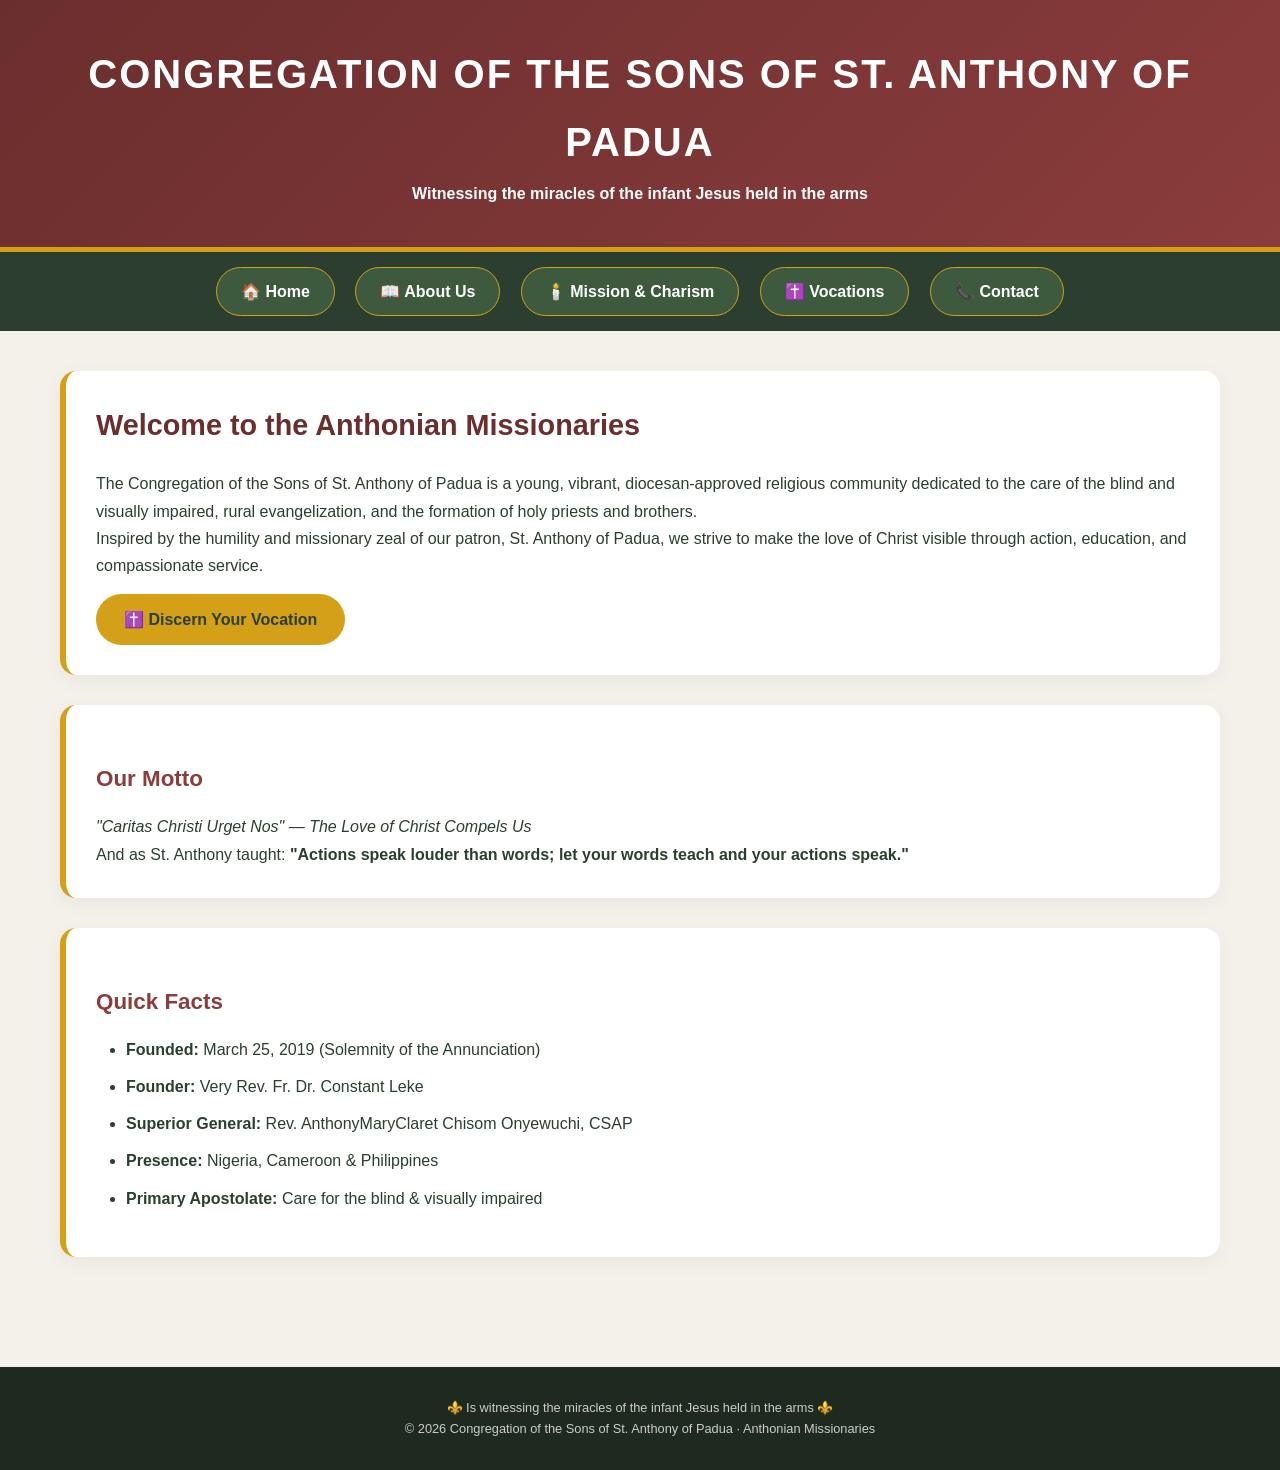
<file: index.html>
<!DOCTYPE html>
<html lang="en">
<head>
    <meta charset="UTF-8">
    <meta name="viewport" content="width=device-width, initial-scale=1.0">
    <title>Anthonian Missionaries | Sons of St. Anthony of Padua</title>
    <link rel="stylesheet" href="style.css">
</head>
<body>

<header>
    <h1>Congregation of the Sons of St. Anthony of Padua</h1>
    <p><strong>Witnessing the miracles of the infant Jesus held in the arms</strong></p>
</header>

<nav>
    <a href="index.html">🏠 Home</a>
    <a href="about.html">📖 About Us</a>
    <a href="mission.html">🕯️ Mission & Charism</a>
    <a href="vocation.html">✝️ Vocations</a>
    <a href="contact.html">📞 Contact</a>
</nav>

<div class="container">
    <div class="card">
        <h2>Welcome to the Anthonian Missionaries</h2>
        <p>The Congregation of the Sons of St. Anthony of Padua is a young, vibrant, diocesan-approved religious community dedicated to the care of the blind and visually impaired, rural evangelization, and the formation of holy priests and brothers.</p>
        <p>Inspired by the humility and missionary zeal of our patron, St. Anthony of Padua, we strive to make the love of Christ visible through action, education, and compassionate service.</p>
        <a href="vocation.html" class="btn">✝️ Discern Your Vocation</a>
    </div>

    <div class="card">
        <h3>Our Motto</h3>
        <p><em>"Caritas Christi Urget Nos" — The Love of Christ Compels Us</em></p>
        <p>And as St. Anthony taught: <strong>"Actions speak louder than words; let your words teach and your actions speak."</strong></p>
    </div>

    <div class="card">
        <h3>Quick Facts</h3>
        <ul>
            <li><strong>Founded:</strong> March 25, 2019 (Solemnity of the Annunciation)</li>
            <li><strong>Founder:</strong> Very Rev. Fr. Dr. Constant Leke</li>
            <li><strong>Superior General:</strong> Rev. AnthonyMaryClaret Chisom Onyewuchi, CSAP</li>
            <li><strong>Presence:</strong> Nigeria, Cameroon & Philippines</li>
            <li><strong>Primary Apostolate:</strong> Care for the blind & visually impaired</li>
        </ul>
    </div>
</div>

<footer>
    <p>⚜️ Is witnessing the miracles of the infant Jesus held in the arms ⚜️</p>
    <p>© 2026 Congregation of the Sons of St. Anthony of Padua · Anthonian Missionaries</p>
</footer>

</body>
</html>
</file>
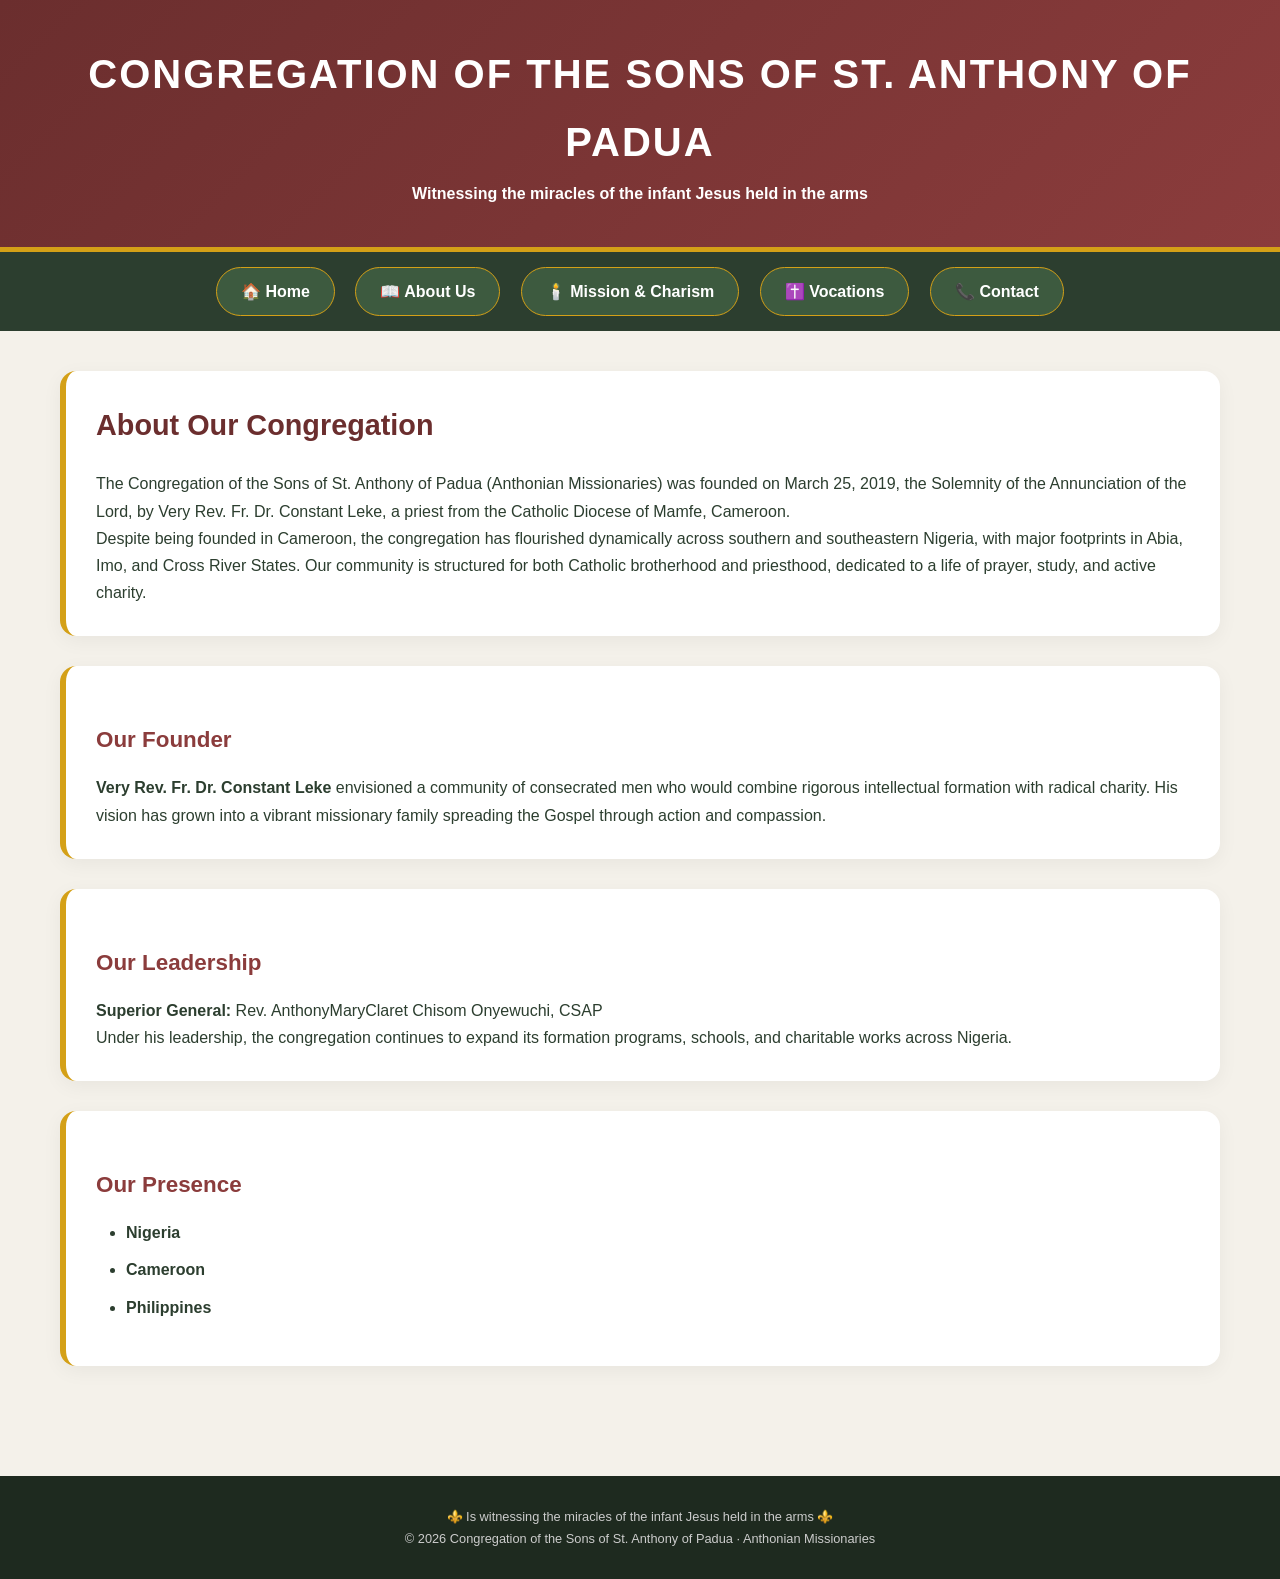
<file: about.html>
<!DOCTYPE html>
<html lang="en">
<head>
    <meta charset="UTF-8">
    <meta name="viewport" content="width=device-width, initial-scale=1.0">
    <title>About Us | Anthonian Missionaries</title>
    <link rel="stylesheet" href="style.css">
</head>
<body>

<header>
    <h1>Congregation of the Sons of St. Anthony of Padua</h1>
    <p><strong>Witnessing the miracles of the infant Jesus held in the arms</strong></p>
</header>

<nav>
    <a href="index.html">🏠 Home</a>
    <a href="about.html" class="active">📖 About Us</a>
    <a href="mission.html">🕯️ Mission & Charism</a>
    <a href="vocation.html">✝️ Vocations</a>
    <a href="contact.html">📞 Contact</a>
</nav>

<div class="container">
    <div class="card">
        <h2>About Our Congregation</h2>
        <p>The Congregation of the Sons of St. Anthony of Padua (Anthonian Missionaries) was founded on March 25, 2019, the Solemnity of the Annunciation of the Lord, by Very Rev. Fr. Dr. Constant Leke, a priest from the Catholic Diocese of Mamfe, Cameroon.</p>
        <p>Despite being founded in Cameroon, the congregation has flourished dynamically across southern and southeastern Nigeria, with major footprints in Abia, Imo, and Cross River States. Our community is structured for both Catholic brotherhood and priesthood, dedicated to a life of prayer, study, and active charity.</p>
    </div>

    <div class="card">
        <h3>Our Founder</h3>
        <p><strong>Very Rev. Fr. Dr. Constant Leke</strong> envisioned a community of consecrated men who would combine rigorous intellectual formation with radical charity. His vision has grown into a vibrant missionary family spreading the Gospel through action and compassion.</p>
    </div>

    <div class="card">
        <h3>Our Leadership</h3>
        <p><strong>Superior General:</strong> Rev. AnthonyMaryClaret Chisom Onyewuchi, CSAP</p>
        <p>Under his leadership, the congregation continues to expand its formation programs, schools, and charitable works across Nigeria.</p>
    </div>

    <div class="card">
        <h3>Our Presence</h3>
        <ul>
            <li><strong>Nigeria</strong></li>
            <li><strong>Cameroon</strong></li>
            <li><strong>Philippines</strong></li>
        </ul>
    </div>
</div>

<footer>
    <p>⚜️ Is witnessing the miracles of the infant Jesus held in the arms ⚜️</p>
    <p>© 2026 Congregation of the Sons of St. Anthony of Padua · Anthonian Missionaries</p>
</footer>

</body>
</html>
</file>
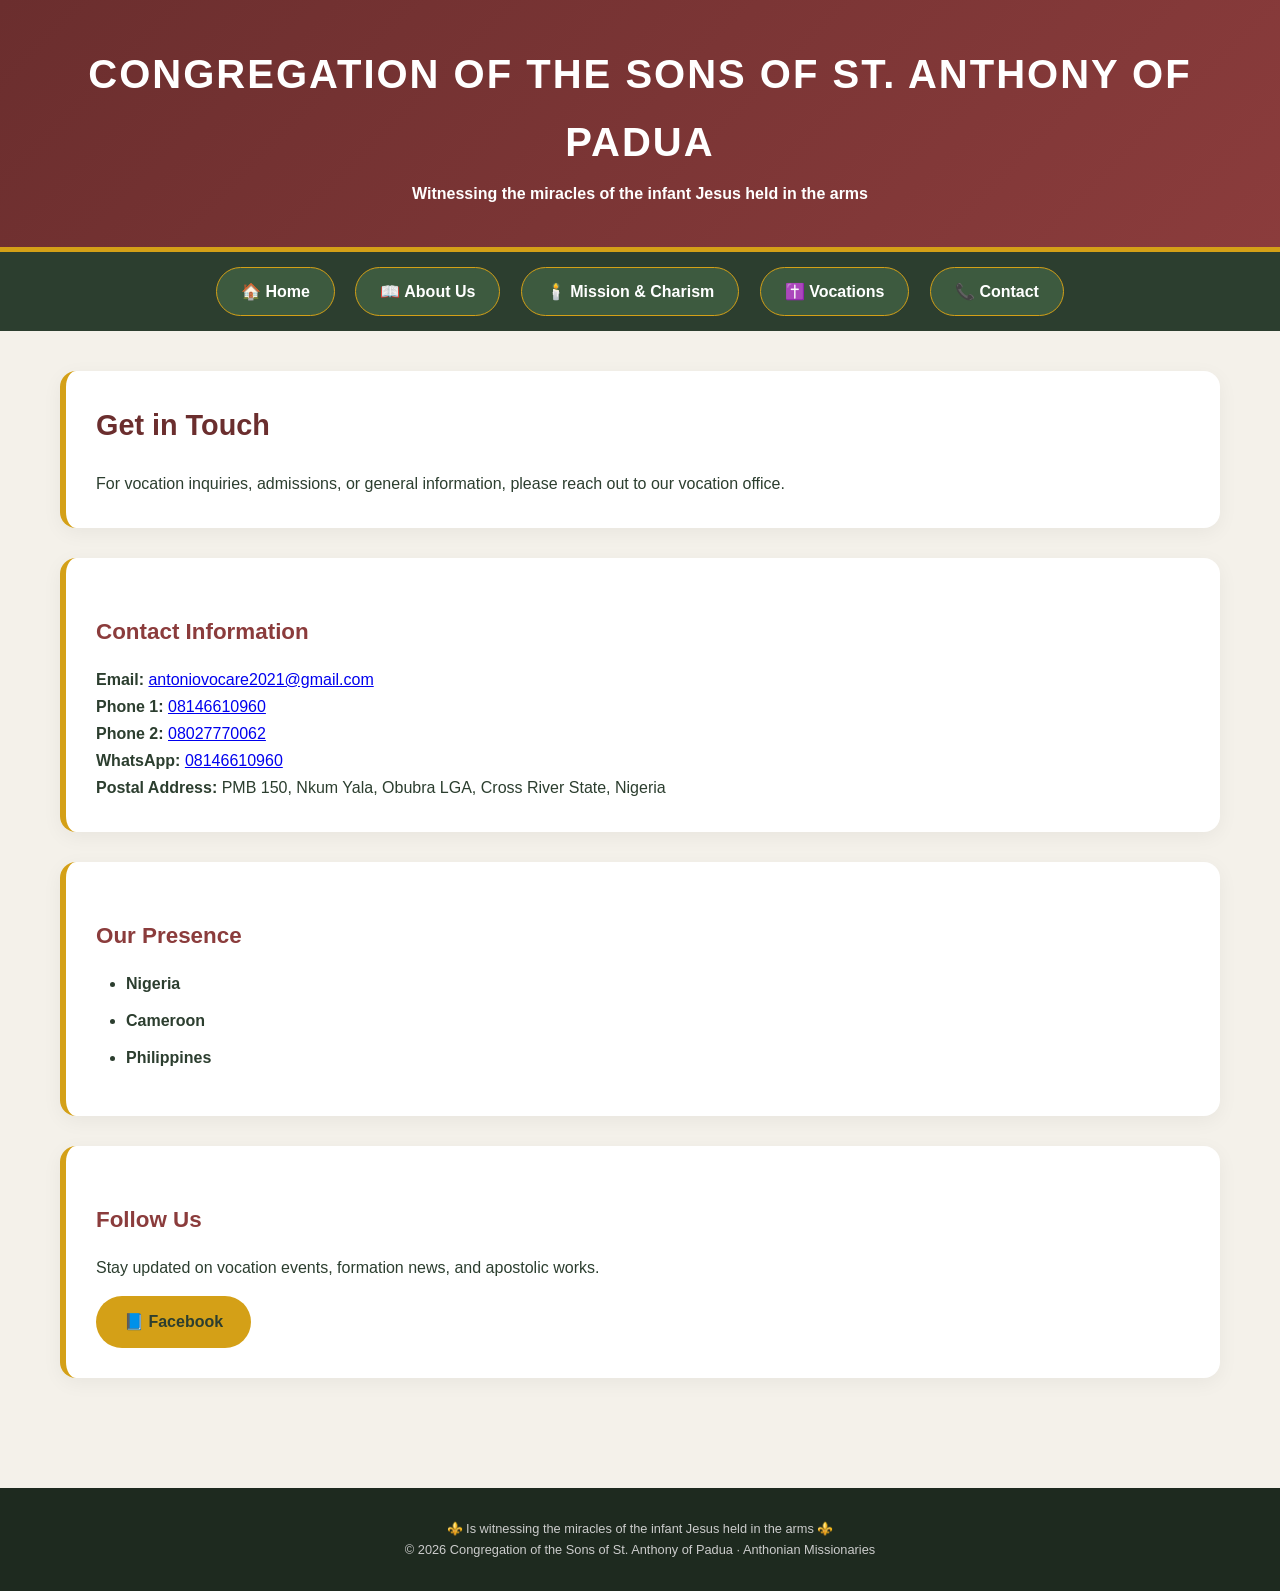
<file: contact.html>
<!DOCTYPE html>
<html lang="en">
<head>
    <meta charset="UTF-8">
    <meta name="viewport" content="width=device-width, initial-scale=1.0">
    <title>Contact | Anthonian Missionaries</title>
    <link rel="stylesheet" href="style.css">
</head>
<body>

<header>
    <h1>Congregation of the Sons of St. Anthony of Padua</h1>
    <p><strong>Witnessing the miracles of the infant Jesus held in the arms</strong></p>
</header>

<nav>
    <a href="index.html">🏠 Home</a>
    <a href="about.html">📖 About Us</a>
    <a href="mission.html">🕯️ Mission & Charism</a>
    <a href="vocation.html">✝️ Vocations</a>
    <a href="contact.html" class="active">📞 Contact</a>
</nav>

<div class="container">
    <div class="card">
        <h2>Get in Touch</h2>
        <p>For vocation inquiries, admissions, or general information, please reach out to our vocation office.</p>
    </div>

    <div class="card">
        <h3>Contact Information</h3>
        <p><strong>Email:</strong> <a href="mailto:antoniovocare2021@gmail.com">antoniovocare2021@gmail.com</a></p>
        <p><strong>Phone 1:</strong> <a href="tel:+2348146610960">08146610960</a></p>
        <p><strong>Phone 2:</strong> <a href="tel:+2348027770062">08027770062</a></p>
        <p><strong>WhatsApp:</strong> <a href="https://wa.me/2348146610960" target="_blank">08146610960</a></p>
        <p><strong>Postal Address:</strong> PMB 150, Nkum Yala, Obubra LGA, Cross River State, Nigeria</p>
    </div>

    <div class="card">
        <h3>Our Presence</h3>
        <ul>
            <li><strong>Nigeria</strong></li>
            <li><strong>Cameroon</strong></li>
            <li><strong>Philippines</strong></li>
        </ul>
    </div>

    <div class="card">
        <h3>Follow Us</h3>
        <p>Stay updated on vocation events, formation news, and apostolic works.</p>
        <a href="https://www.facebook.com/profile.php?id=100064877223250" target="_blank" class="btn">📘 Facebook</a>
    </div>
</div>

<footer>
    <p>⚜️ Is witnessing the miracles of the infant Jesus held in the arms ⚜️</p>
    <p>© 2026 Congregation of the Sons of St. Anthony of Padua · Anthonian Missionaries</p>
</footer>

</body>
</html>
</file>
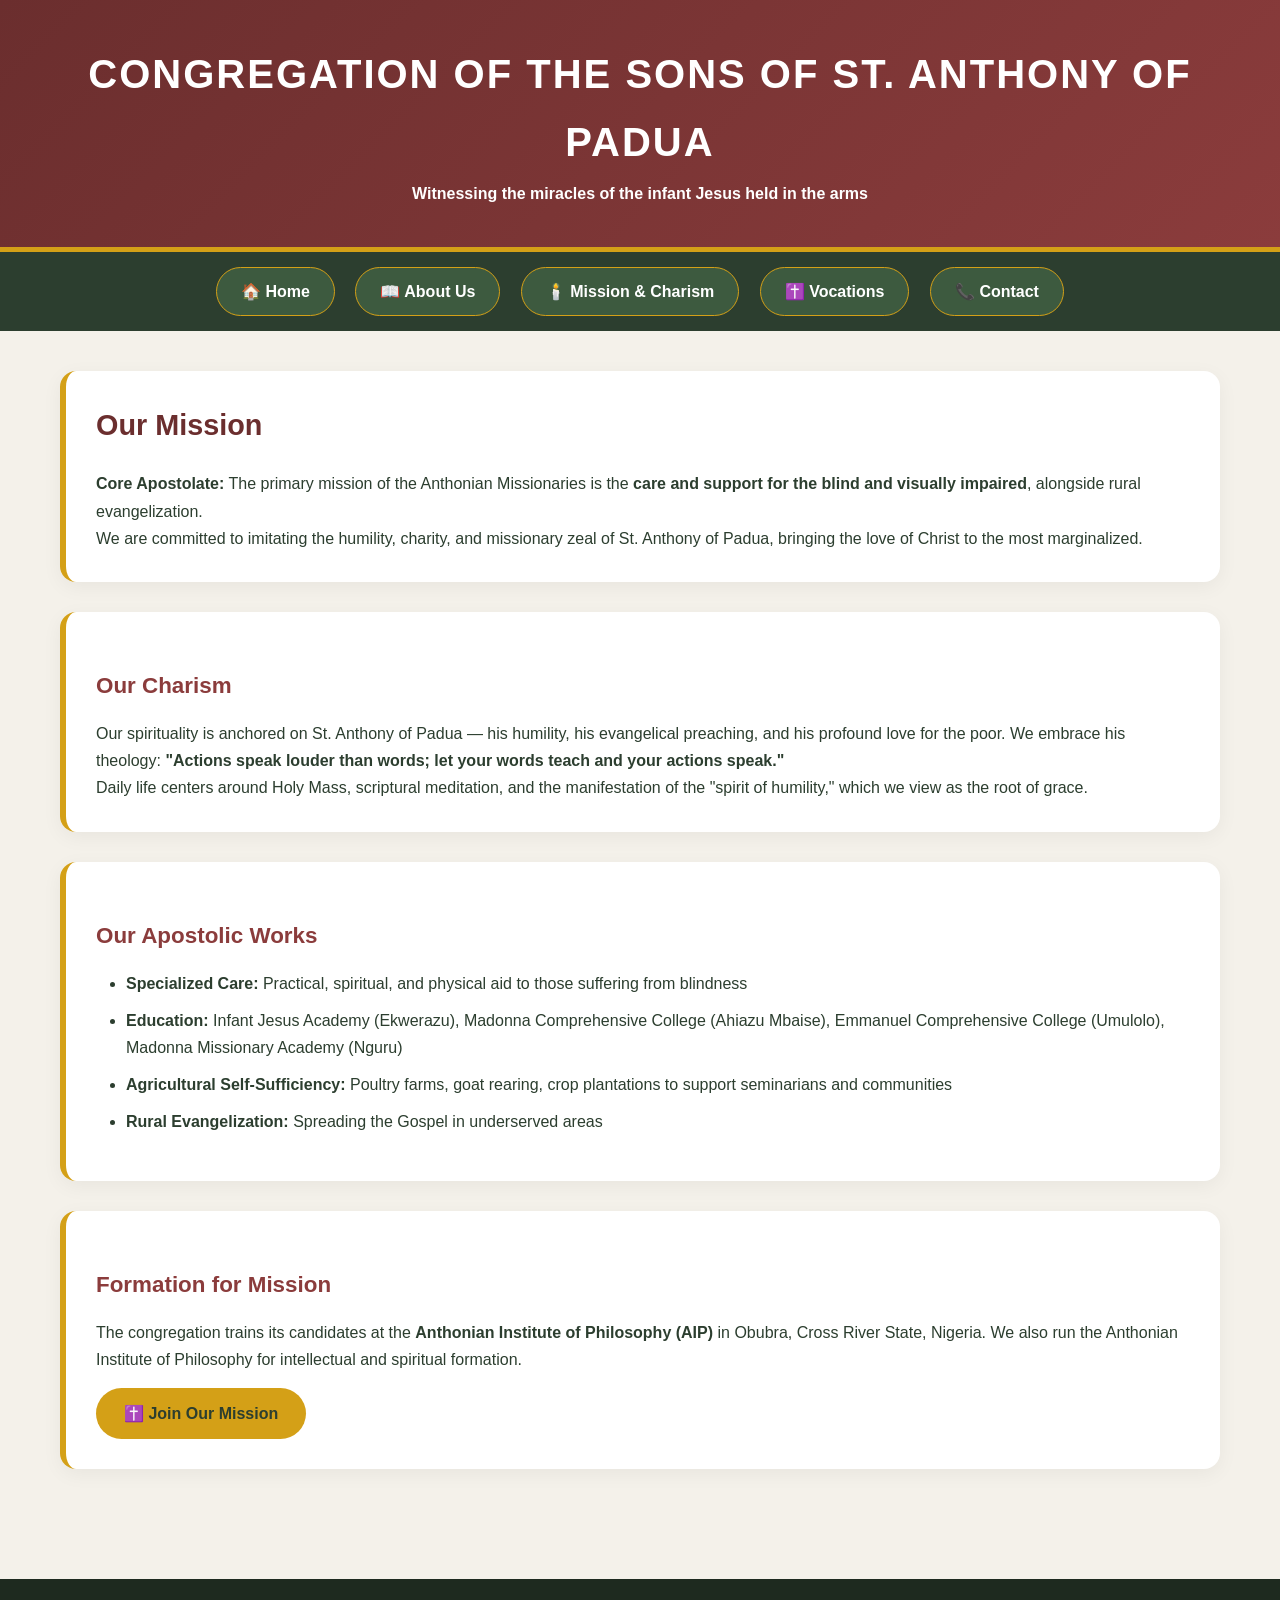
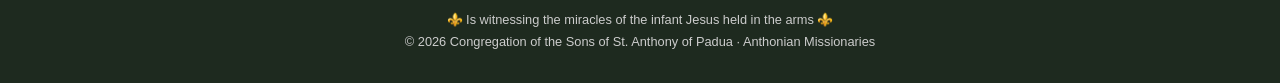
<file: mission.html>
<!DOCTYPE html>
<html lang="en">
<head>
    <meta charset="UTF-8">
    <meta name="viewport" content="width=device-width, initial-scale=1.0">
    <title>Mission & Charism | Anthonian Missionaries</title>
    <link rel="stylesheet" href="style.css">
</head>
<body>

<header>
    <h1>Congregation of the Sons of St. Anthony of Padua</h1>
    <p><strong>Witnessing the miracles of the infant Jesus held in the arms</strong></p>
</header>

<nav>
    <a href="index.html">🏠 Home</a>
    <a href="about.html">📖 About Us</a>
    <a href="mission.html" class="active">🕯️ Mission & Charism</a>
    <a href="vocation.html">✝️ Vocations</a>
    <a href="contact.html">📞 Contact</a>
</nav>

<div class="container">
    <div class="card">
        <h2>Our Mission</h2>
        <p><strong>Core Apostolate:</strong> The primary mission of the Anthonian Missionaries is the <strong>care and support for the blind and visually impaired</strong>, alongside rural evangelization.</p>
        <p>We are committed to imitating the humility, charity, and missionary zeal of St. Anthony of Padua, bringing the love of Christ to the most marginalized.</p>
    </div>

    <div class="card">
        <h3>Our Charism</h3>
        <p>Our spirituality is anchored on St. Anthony of Padua — his humility, his evangelical preaching, and his profound love for the poor. We embrace his theology: <strong>"Actions speak louder than words; let your words teach and your actions speak."</strong></p>
        <p>Daily life centers around Holy Mass, scriptural meditation, and the manifestation of the "spirit of humility," which we view as the root of grace.</p>
    </div>

    <div class="card">
        <h3>Our Apostolic Works</h3>
        <ul>
            <li><strong>Specialized Care:</strong> Practical, spiritual, and physical aid to those suffering from blindness</li>
            <li><strong>Education:</strong> Infant Jesus Academy (Ekwerazu), Madonna Comprehensive College (Ahiazu Mbaise), Emmanuel Comprehensive College (Umulolo), Madonna Missionary Academy (Nguru)</li>
            <li><strong>Agricultural Self-Sufficiency:</strong> Poultry farms, goat rearing, crop plantations to support seminarians and communities</li>
            <li><strong>Rural Evangelization:</strong> Spreading the Gospel in underserved areas</li>
        </ul>
    </div>

    <div class="card">
        <h3>Formation for Mission</h3>
        <p>The congregation trains its candidates at the <strong>Anthonian Institute of Philosophy (AIP)</strong> in Obubra, Cross River State, Nigeria. We also run the Anthonian Institute of Philosophy for intellectual and spiritual formation.</p>
        <a href="vocation.html" class="btn">✝️ Join Our Mission</a>
    </div>
</div>

<footer>
    <p>⚜️ Is witnessing the miracles of the infant Jesus held in the arms ⚜️</p>
    <p>© 2026 Congregation of the Sons of St. Anthony of Padua · Anthonian Missionaries</p>
</footer>

</body>
</html>
</file>
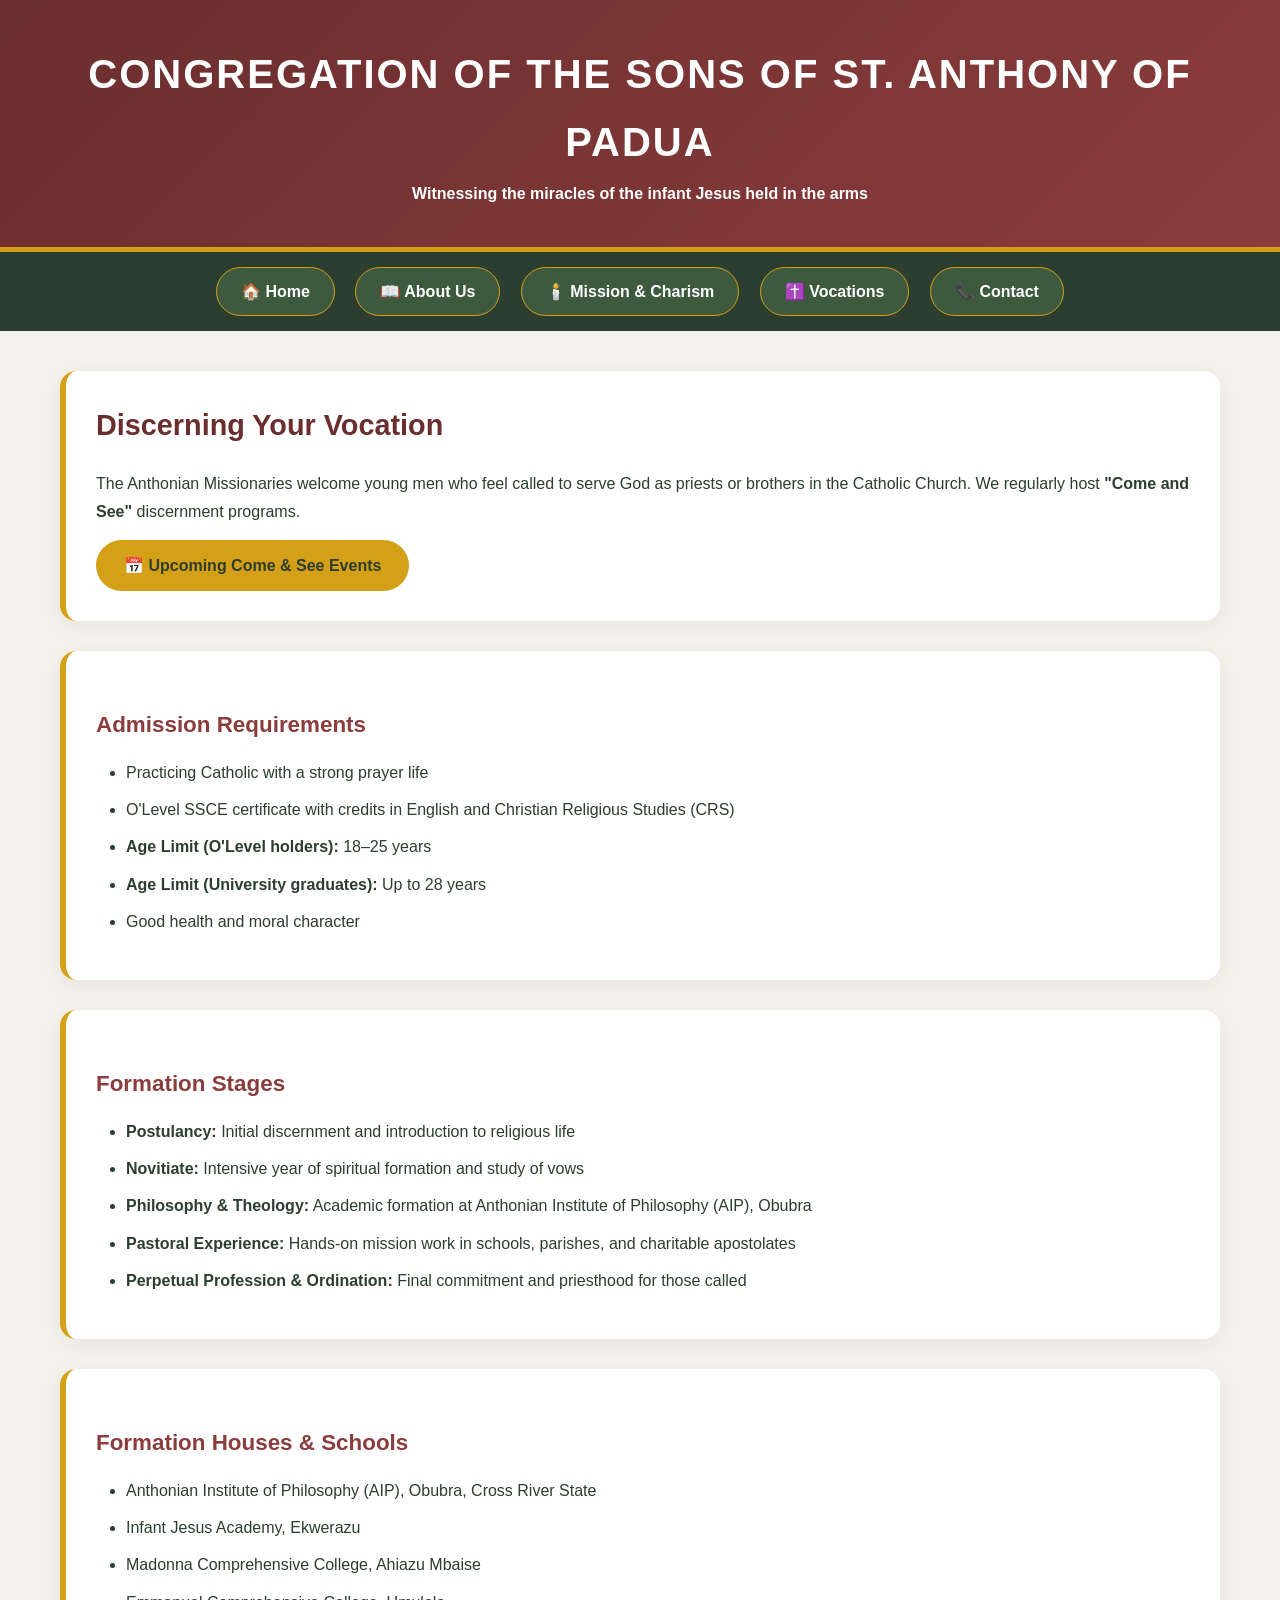
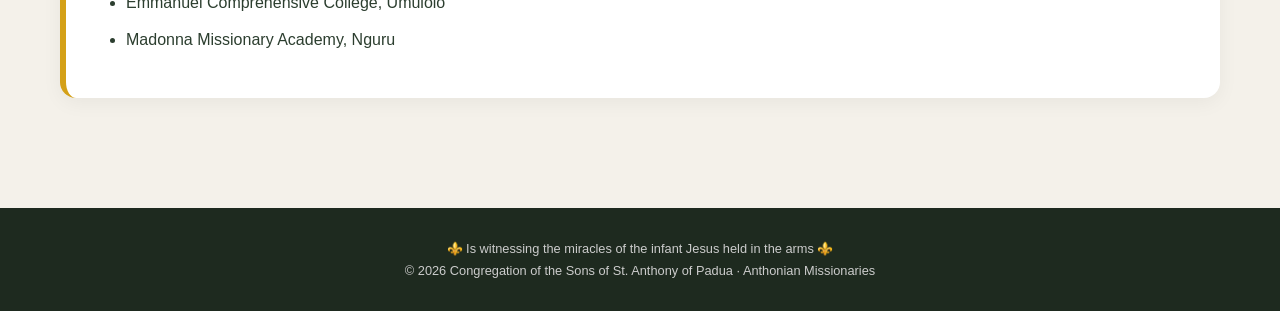
<file: vocation.html>
<!DOCTYPE html>
<html lang="en">
<head>
    <meta charset="UTF-8">
    <meta name="viewport" content="width=device-width, initial-scale=1.0">
    <title>Vocations | Anthonian Missionaries</title>
    <link rel="stylesheet" href="style.css">
</head>
<body>

<header>
    <h1>Congregation of the Sons of St. Anthony of Padua</h1>
    <p><strong>Witnessing the miracles of the infant Jesus held in the arms</strong></p>
</header>

<nav>
    <a href="index.html">🏠 Home</a>
    <a href="about.html">📖 About Us</a>
    <a href="mission.html">🕯️ Mission & Charism</a>
    <a href="vocation.html" class="active">✝️ Vocations</a>
    <a href="contact.html">📞 Contact</a>
</nav>

<div class="container">
    <div class="card">
        <h2>Discerning Your Vocation</h2>
        <p>The Anthonian Missionaries welcome young men who feel called to serve God as priests or brothers in the Catholic Church. We regularly host <strong>"Come and See"</strong> discernment programs.</p>
        <a href="#" class="btn">📅 Upcoming Come & See Events</a>
    </div>

    <div class="card">
        <h3>Admission Requirements</h3>
        <ul>
            <li>Practicing Catholic with a strong prayer life</li>
            <li>O'Level SSCE certificate with credits in English and Christian Religious Studies (CRS)</li>
            <li><strong>Age Limit (O'Level holders):</strong> 18–25 years</li>
            <li><strong>Age Limit (University graduates):</strong> Up to 28 years</li>
            <li>Good health and moral character</li>
        </ul>
    </div>

    <div class="card">
        <h3>Formation Stages</h3>
        <ul>
            <li><strong>Postulancy:</strong> Initial discernment and introduction to religious life</li>
            <li><strong>Novitiate:</strong> Intensive year of spiritual formation and study of vows</li>
            <li><strong>Philosophy & Theology:</strong> Academic formation at Anthonian Institute of Philosophy (AIP), Obubra</li>
            <li><strong>Pastoral Experience:</strong> Hands-on mission work in schools, parishes, and charitable apostolates</li>
            <li><strong>Perpetual Profession & Ordination:</strong> Final commitment and priesthood for those called</li>
        </ul>
    </div>

    <div class="card">
        <h3>Formation Houses & Schools</h3>
        <ul>
            <li>Anthonian Institute of Philosophy (AIP), Obubra, Cross River State</li>
            <li>Infant Jesus Academy, Ekwerazu</li>
            <li>Madonna Comprehensive College, Ahiazu Mbaise</li>
            <li>Emmanuel Comprehensive College, Umulolo</li>
            <li>Madonna Missionary Academy, Nguru</li>
        </ul>
    </div>
</div>

<footer>
    <p>⚜️ Is witnessing the miracles of the infant Jesus held in the arms ⚜️</p>
    <p>© 2026 Congregation of the Sons of St. Anthony of Padua · Anthonian Missionaries</p>
</footer>

</body>
</html>
</file>
<file: style.css>
/* style.css - Anthonian Missionaries Website */
* {
    margin: 0;
    padding: 0;
    box-sizing: border-box;
}

body {
    font-family: 'Segoe UI', Tahoma, Geneva, Verdana, sans-serif;
    background-color: #f4f1ea;
    color: #2c3e2f;
    line-height: 1.7;
}

/* ----- HEADER STYLES (THICK HEADINGS) ----- */
header {
    background: linear-gradient(135deg, #6b2e2e 0%, #8b3c3c 100%);
    color: white;
    padding: 40px 20px;
    text-align: center;
    border-bottom: 5px solid #d4a017;
}

header h1 {
    font-size: 2.5rem;
    font-weight: 800; /* Extra Bold */
    margin-bottom: 4px;
    text-transform: uppercase;
    letter-spacing: 2px;
    color: #fff;
}

header .subheading {
    font-size: 2.2rem;
    font-weight: 700; /* Bold */
    text-transform: uppercase;
    letter-spacing: 2px;
    color: #f5e6c8;
    display: block;
    margin-top: 2px;
}

header .tagline {
    font-size: 1.2rem;
    font-weight: 600; /* Semi-Bold */
    color: #f5e6c8;
    margin-top: 6px;
    font-style: italic;
}

/* ----- NAVIGATION ----- */
nav {
    background-color: #2c3e2f;
    padding: 15px 0;
    text-align: center;
    position: sticky;
    top: 0;
    z-index: 100;
}

nav a {
    display: inline-block;
    background-color: #3d5a3f;
    color: white;
    text-decoration: none;
    padding: 10px 24px;
    margin: 0 8px;
    border-radius: 30px;
    font-weight: bold;
    transition: all 0.3s ease;
    border: 1px solid #d4a017;
}

nav a:hover {
    background-color: #d4a017;
    color: #2c3e2f;
    transform: translateY(-2px);
    box-shadow: 0 4px 12px rgba(0,0,0,0.2);
}

/* ----- CONTAINER & CARDS ----- */
.container {
    max-width: 1200px;
    margin: 0 auto;
    padding: 40px 20px;
}

.card {
    background: white;
    border-radius: 16px;
    padding: 30px;
    margin-bottom: 30px;
    box-shadow: 0 5px 20px rgba(0,0,0,0.05);
    border-left: 6px solid #d4a017;
}

h2 {
    color: #6b2e2e;
    margin-bottom: 20px;
    font-size: 1.8rem;
}

h3 {
    color: #8b3c3c;
    margin: 25px 0 15px 0;
    font-size: 1.4rem;
}

/* ----- BUTTONS ----- */
.btn {
    display: inline-block;
    background-color: #d4a017;
    color: #2c3e2f;
    padding: 12px 28px;
    border-radius: 40px;
    text-decoration: none;
    font-weight: bold;
    margin-top: 15px;
    transition: all 0.3s ease;
    border: none;
    cursor: pointer;
}

.btn:hover {
    background-color: #6b2e2e;
    color: white;
    transform: scale(1.02);
}

/* ----- LISTS ----- */
ul, ol {
    margin: 15px 0 15px 30px;
}

li {
    margin: 10px 0;
}

/* ----- FOOTER ----- */
footer {
    background-color: #1e2a1f;
    color: #ccc;
    text-align: center;
    padding: 30px;
    font-size: 0.8rem;
    margin-top: 40px;
}

/* ----- RESPONSIVE ----- */
@media (max-width: 768px) {
    nav a {
        display: block;
        margin: 8px 20px;
    }
    .card {
        padding: 20px;
    }
    header h1 {
        font-size: 1.8rem;
    }
    header .subheading {
        font-size: 1.6rem;
    }
    header .tagline {
        font-size: 1rem;
    }
}
</file>
